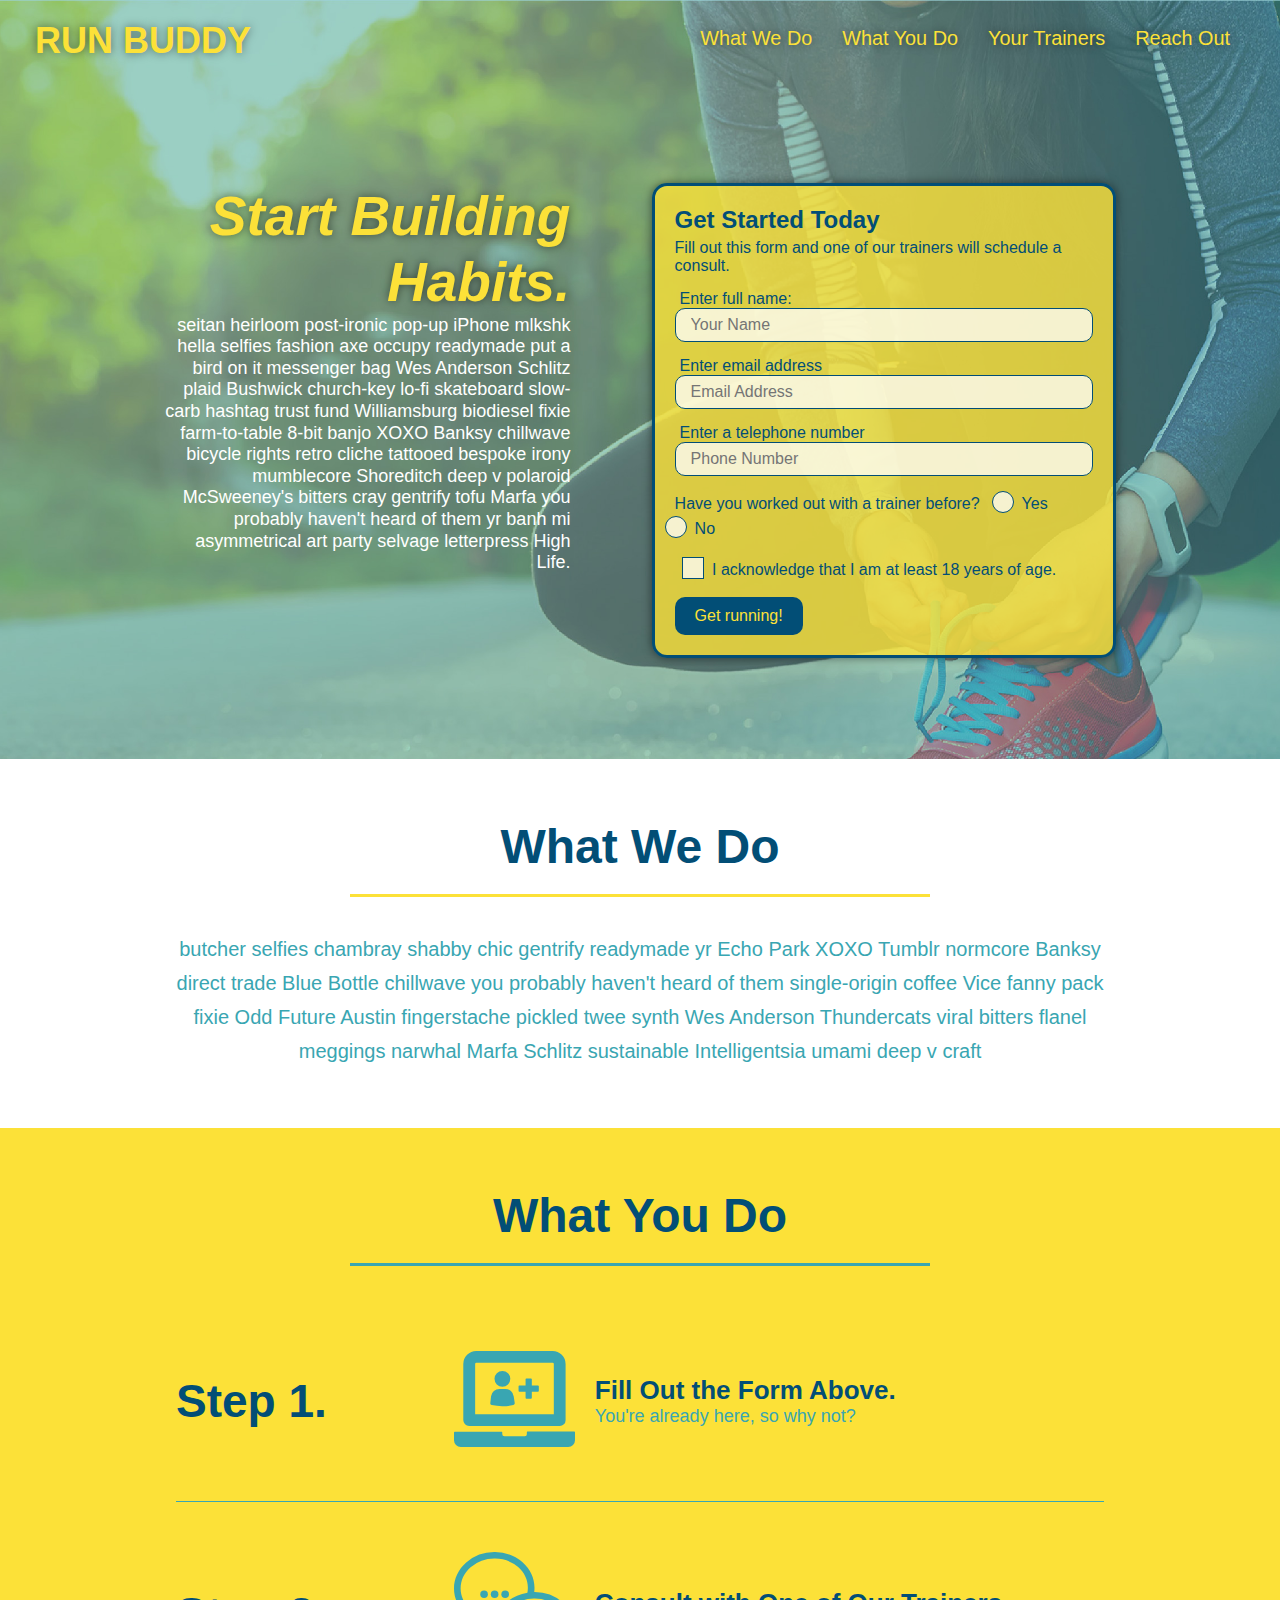
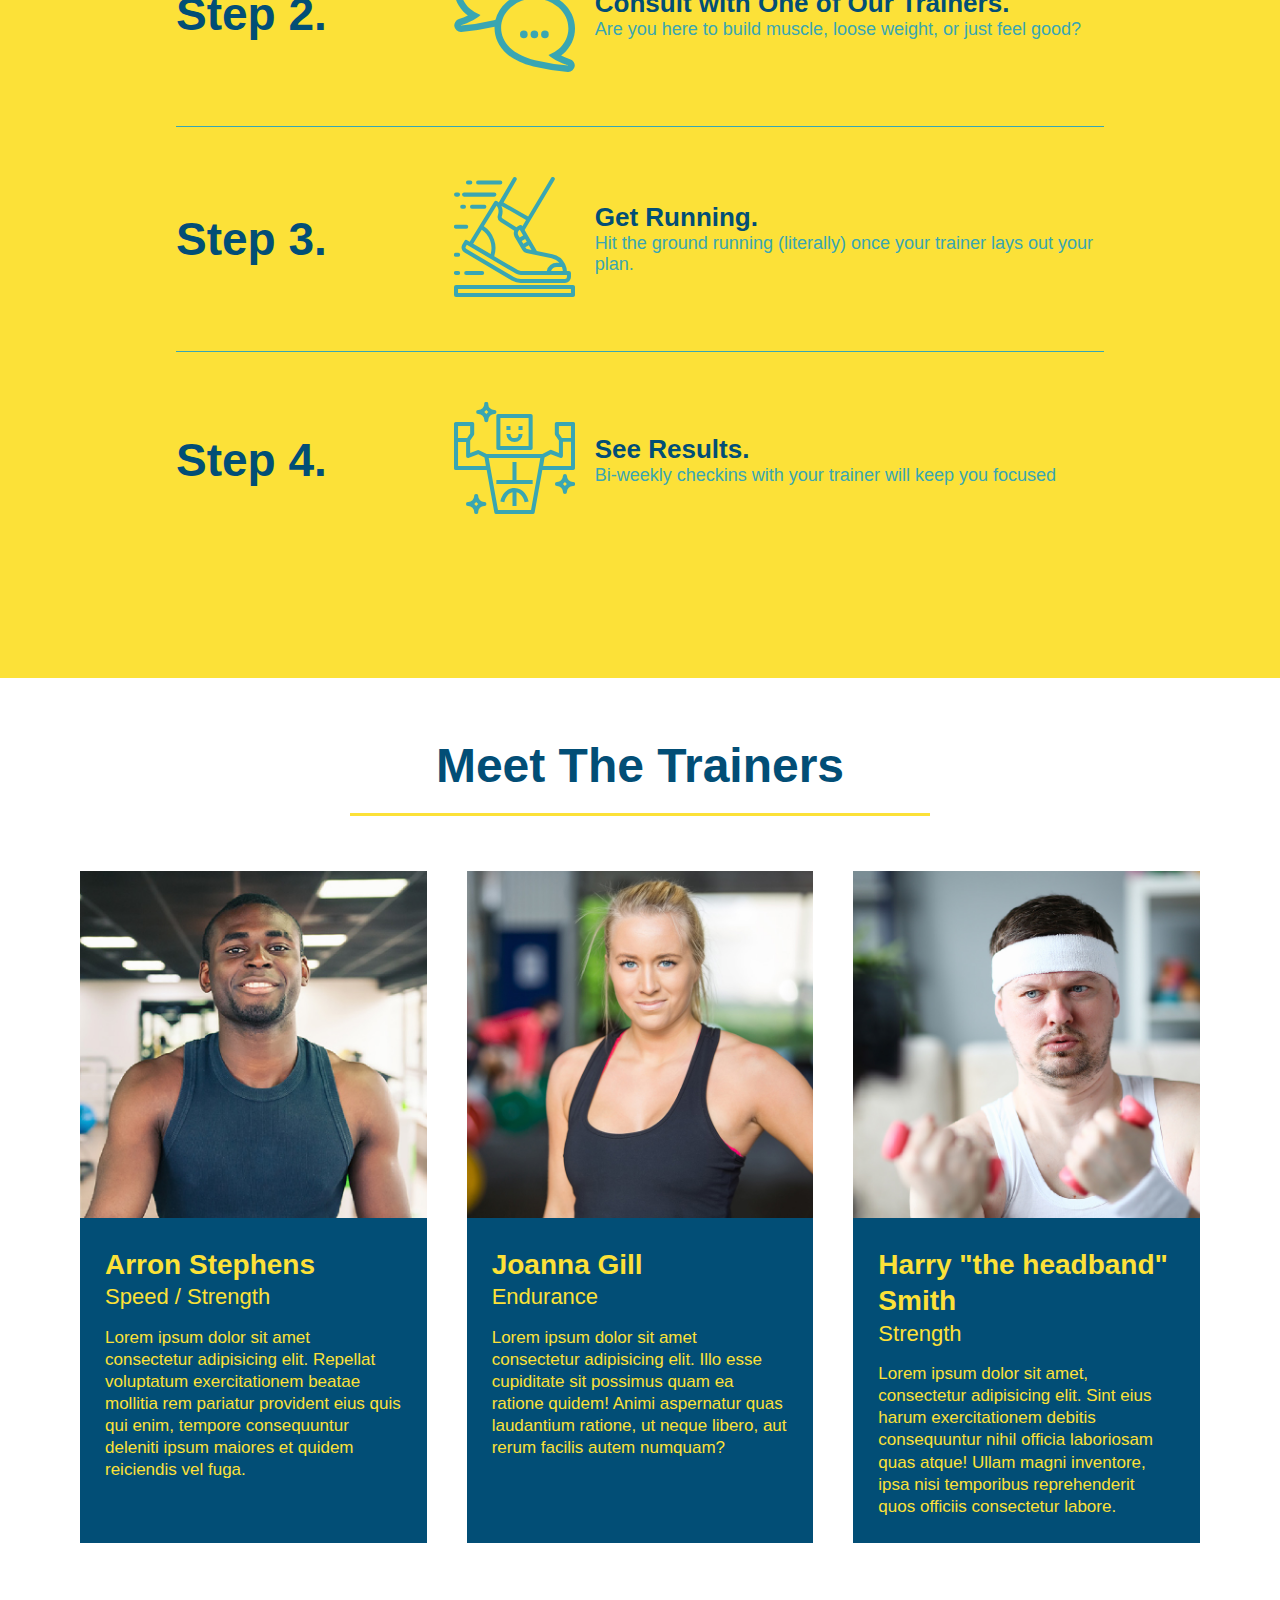
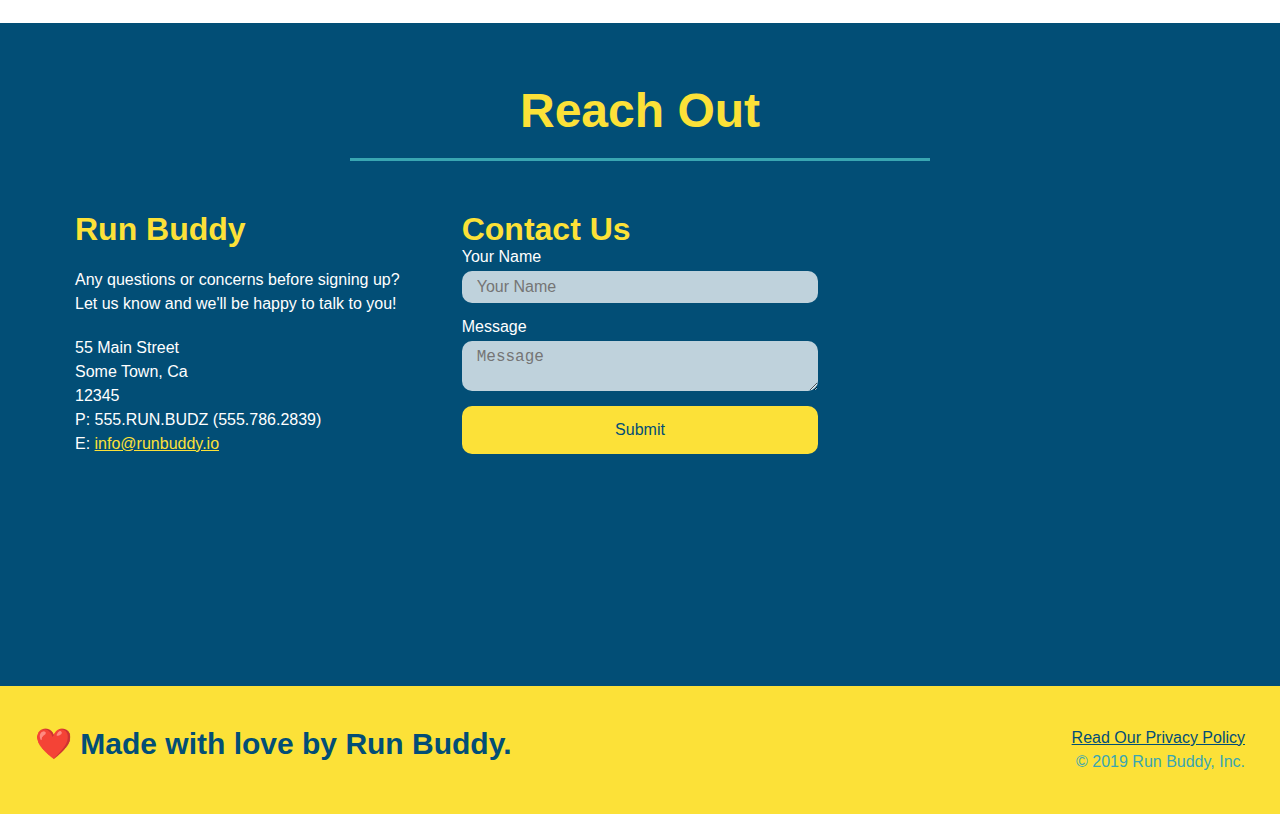
<file: index.html>
<!DOCTYPE html>
<html lang= "en">
    <head>
        <meta charset="UTF-8" />
        <title>Run Buddy</title>
        <meta name="viewport" content="width=device-width, initial-scale=1.0" />
        <link rel="stylesheet" href="./assets/css/style.css" />
    </head>
    <body>
        
        <!--Navigation-->
        <header>
            <h1>
                <a href="/">RUN BUDDY</a>
            </h1>
            <nav>
                <!--Unordered list element-->
                <ul>
                    <!--List item element-->
                    <li>
                        <!--Anchor element-->
                        <a href="#what-we-do">What We Do</a>
                    </li>
                    <li>
                        <a href="#what-you-do">What You Do</a>
                    </li>
                    <li>
                        <a href="#your-trainers">Your Trainers</a>
                    </li>
                    <li>
                        <a href="#reach-out">Reach Out</a>
                    </li>
                </ul>
            </nav>
        </header>
       
         <!--Hero/Jumbotron-->
        <section class="hero">
            <div class="hero-cta">
                <h2>Start Building Habits.</h2>
                <p>
                    seitan heirloom post-ironic pop-up iPhone mlkshk hella selfies fashion axe occupy readymade put a bird on it messenger bag Wes Anderson Schlitz plaid Bushwick church-key lo-fi skateboard slow-carb hashtag trust fund Williamsburg biodiesel fixie farm-to-table 8-bit banjo XOXO Banksy chillwave bicycle rights retro cliche tattooed bespoke irony mumblecore Shoreditch deep v polaroid McSweeney's bitters cray gentrify tofu Marfa you probably haven't heard of them yr banh mi asymmetrical art party selvage letterpress High Life.
                </p>
            </div>
            <div class="hero-form">
                <h3>Get Started Today</h3>
                <p>Fill out this form and one of our trainers will schedule a consult.</p>
            <!--Add form element-->
            <form>
                <label for="name">Enter full name:</label>
                <input type="text" placeholder="Your Name" name="name" id="name" class="form-input" />
                <label for="email">Enter email address</label>
                <input type="email" placeholder="Email Address" name="email" id="email" class="form-input" />
                <label for="phone">Enter a telephone number</label>
                <input type="tel" placeholder="Phone Number" name="phone" id="phone" class="form-input" />
                <p>
                    Have you worked out with a trainer before?
                    <span class="radio-wrapper">
                        <input type="radio" name="trainer-confirm" id="trainer-yes" />
                        <label for="trainer-yes">Yes</label>
                    </span>
                    <span class="radio-wrapper">
                        <input type="radio" name="trainer-confirm" id="trainer-no" />
                        <label for="trainer-no">No</label>
                    </span>   
                </p>
                <p>
                    <span class="checkbox-wrapper">
                        <input type="checkbox" name="checkpoint1" id="checkbox" />
                        <label for="checkbox">I acknowledge that I am at least 18 years of age.</label>
                    </span>    
                </p>
                <button type="submit">
                    Get running!
                </button>
            </form>
            </div>
        </section>
        <!--end hero-->

        <!--"What we do"--> 
        <section id="what-we-do" class="intro">
            <div class="flex-row">
            <h2 class="section-title primary-border">What We Do</h2>
            </div>
            <div class="flex-row">
            <p>
                butcher selfies chambray shabby chic gentrify readymade yr Echo Park XOXO Tumblr normcore Banksy direct trade Blue Bottle chillwave you probably haven't heard of them single-origin coffee Vice fanny pack fixie Odd Future Austin fingerstache pickled twee synth Wes Anderson Thundercats viral bitters flanel meggings narwhal Marfa Schlitz sustainable Intelligentsia umami deep v craft
            </p>
            </div>
        </section>

        <!--"What you do"--> 
        <section id="what-you-do" class="steps">
            <div class="flex-row">
            <h2 class="section-title secondary-border">What You Do</h2>
            </div>

            <div class="step">
                <h3>Step 1.</h3>
                <div class="step-info">
                <div class="step-img">
                    <img src="./assets/images/step-1.svg" alt="" />
                </div>
                <div class="step-text">
                    <h4>Fill Out the Form Above.</h4>
                    <p>You're already here, so why not?</p>
                </div>
              </div>
            </div>


            <div class="step">
                <h3>Step 2.</h3>
                <div class="step-info">
                <div class="step-img">
                    <img src="./assets/images/step-2.svg" alt="" />
                </div>
                <div class="step-text">
                    <h4>Consult with One of Our Trainers.</h4>
                    <p>Are you here to build muscle, loose weight, or just feel good?</p>
                </div>
              </div>   
            </div>


            <div class="step">
                <h3>Step 3.</h3>
                <div class="step-info">
                <div class="step-img">
                    <img src="./assets/images/step-3.svg" alt="" />
                </div>
                <div class="step-text">
                    <h4>Get Running.</h4>
                    <p>Hit the ground running (literally) once your trainer lays out your plan.</p>
                </div>
              </div>
            </div>


            <div class="step">
                <h3>Step 4.</h3>
                <div class="step-info">
                <div class="step-img">
                    <img src="./assets/images/step-4.svg" alt="" />
                </div>
                <div class="step-text">
                    <h4>See Results.</h4>
                    <p>Bi-weekly checkins with your trainer will keep you focused</p>
                </div>
              </div>
            </div>
        </section>

        <!--"Meet the trainers"--> 
        <section id="your-trainers">
            <div class="flex-row">
            <h2 class="section-title primary-border">Meet The Trainers</h2>
            </div>

            <div class="trainers">
            <article class="trainer">
                <img src="./assets/images/trainer-1.jpg" alt="Arron Stephens in his workout clothes, ready to pump iron" />
                <div class="trainer-bio">
                    <h3 class="trainer-name">Arron Stephens</h3>
                    <h4 class="trainer-role">Speed / Strength</h4>
                    <p>
                        Lorem ipsum dolor sit amet consectetur adipisicing elit. Repellat voluptatum exercitationem beatae mollitia rem pariatur provident eius quis qui enim, tempore consequuntur deleniti ipsum maiores et quidem reiciendis vel fuga.
                    </p>
                </div>
            </article>

            <article class="trainer">
                <img src="./assets/images/trainer-2.jpg" alt="Joanna Gill cooling off after a workout" />
                <div class="trainer-bio">
                    <h3 class="trainer-name">Joanna Gill</h3>
                    <h4 class="trainer-role">Endurance</h4>
                    <p>
                        Lorem ipsum dolor sit amet consectetur adipisicing elit. Illo esse cupiditate sit possimus quam ea ratione quidem! Animi aspernatur quas laudantium ratione, ut neque libero, aut rerum facilis autem numquam?
                    </p>
                </div>
                
             </article>

             <article class="trainer">
                 <img src="./assets/images/trainer-3.jpg" alt="Harry Smith wearing a headband and lifting comically small pink weights" />
                 <div class="trainer-bio">
                     <h3 class="trainer-name">Harry "the headband" Smith</h3>
                     <h4 class="trainer-role">Strength</h4>
                     <p>
                         Lorem ipsum dolor sit amet, consectetur adipisicing elit. Sint eius harum exercitationem debitis consequuntur nihil officia laboriosam quas atque! Ullam magni inventore, ipsa nisi temporibus reprehenderit quos officiis consectetur labore.
                     </p>
                    </div>
                </article>
            </div>
        </section>

        <!--"Reach out"--> 
        
        <section id="reach-out" class="contact">
            <div class="flex-row">
              <h2 class="section-title secondary-border">
                Reach Out
              </h2>
            </div>
      
            <div class="contact-info">
              <div>
                <h3>Run Buddy</h3>
                <p>
                  Any questions or concerns before signing up? 
                  <br/>
                  Let us know and we'll be happy to talk to you!
                </p>
      
                <address>
                  55 Main Street <br/>
                  Some Town, Ca <br/>
                  12345<br/>
                  P: 555.RUN.BUDZ (555.786.2839)<br/>
                  E: <a href="mailto:info@runbuddy.io">info@runbuddy.io</a>
                </address>
                
              </div>
      
              <div class="contact-form">
                <h3>Contact Us</h3>
                <form>
                  <label for="contact-name">Your Name</label>
                  <input type="text" id="contact-name" placeholder="Your Name" />
              
                  <label for="contact-message">Message</label>
                  <textarea id="contact-message" placeholder="Message"></textarea>
              
                  <button type="submit">Submit</button>
                </form>
              </div>
              
              <iframe
                src="https://www.google.com/maps/embed?pb=!1m14!1m12!1m3!1d12182.30520634488!2d-74.0652613!3d40.2407219!2m3!1f0!2f0!3f0!3m2!1i1024!2i768!4f13.1!5e0!3m2!1sen!2sus!4v1561060983193!5m2!1sen!2sus"
                frameborder="0" style="border:0" allowfullscreen>
              </iframe>
            </div>
          </section>

        <!--Footer-->
        <footer>
            <h2>❤️ Made with love by Run Buddy.</h2>
        <div>
            <a href="./privacy-policy.html">Read Our Privacy Policy</a><br />
            &copy; 2019 Run Buddy, Inc.
        </div>
        </footer>



    
    </body>
</html>
</file>
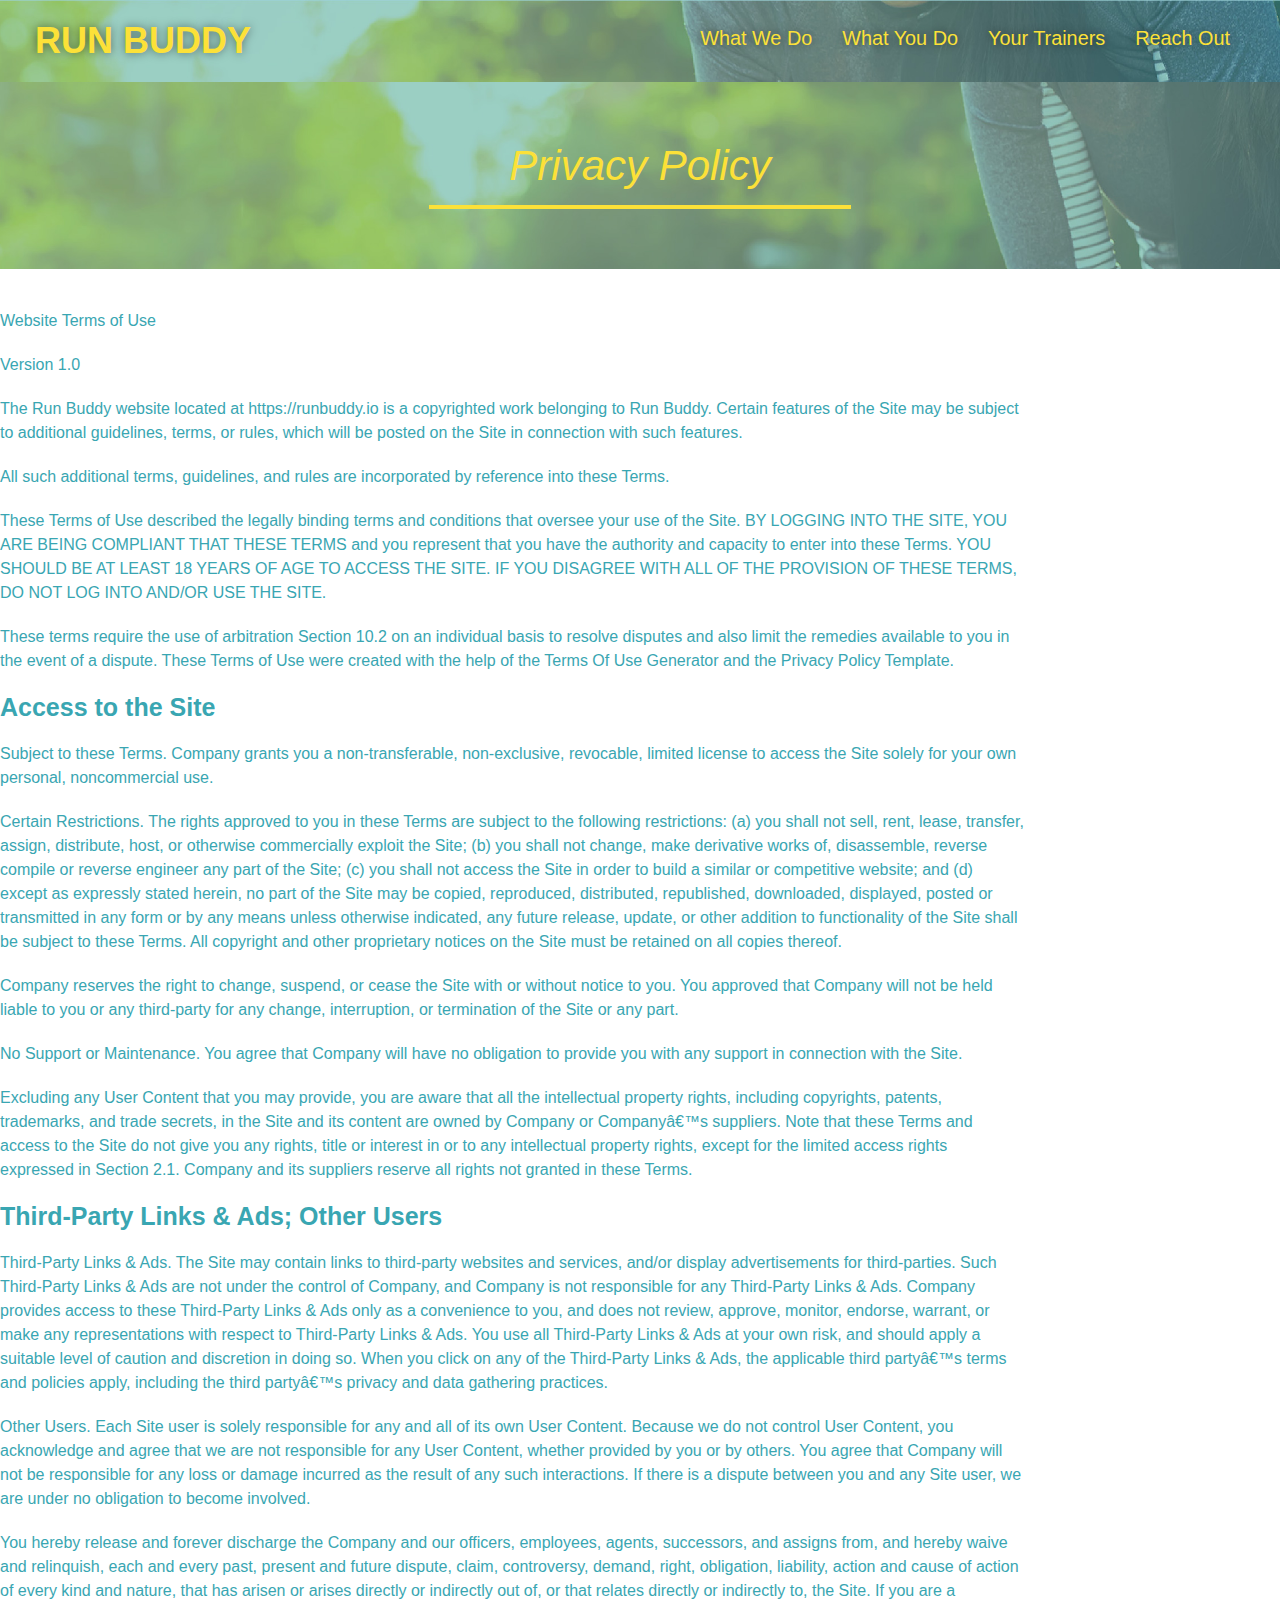
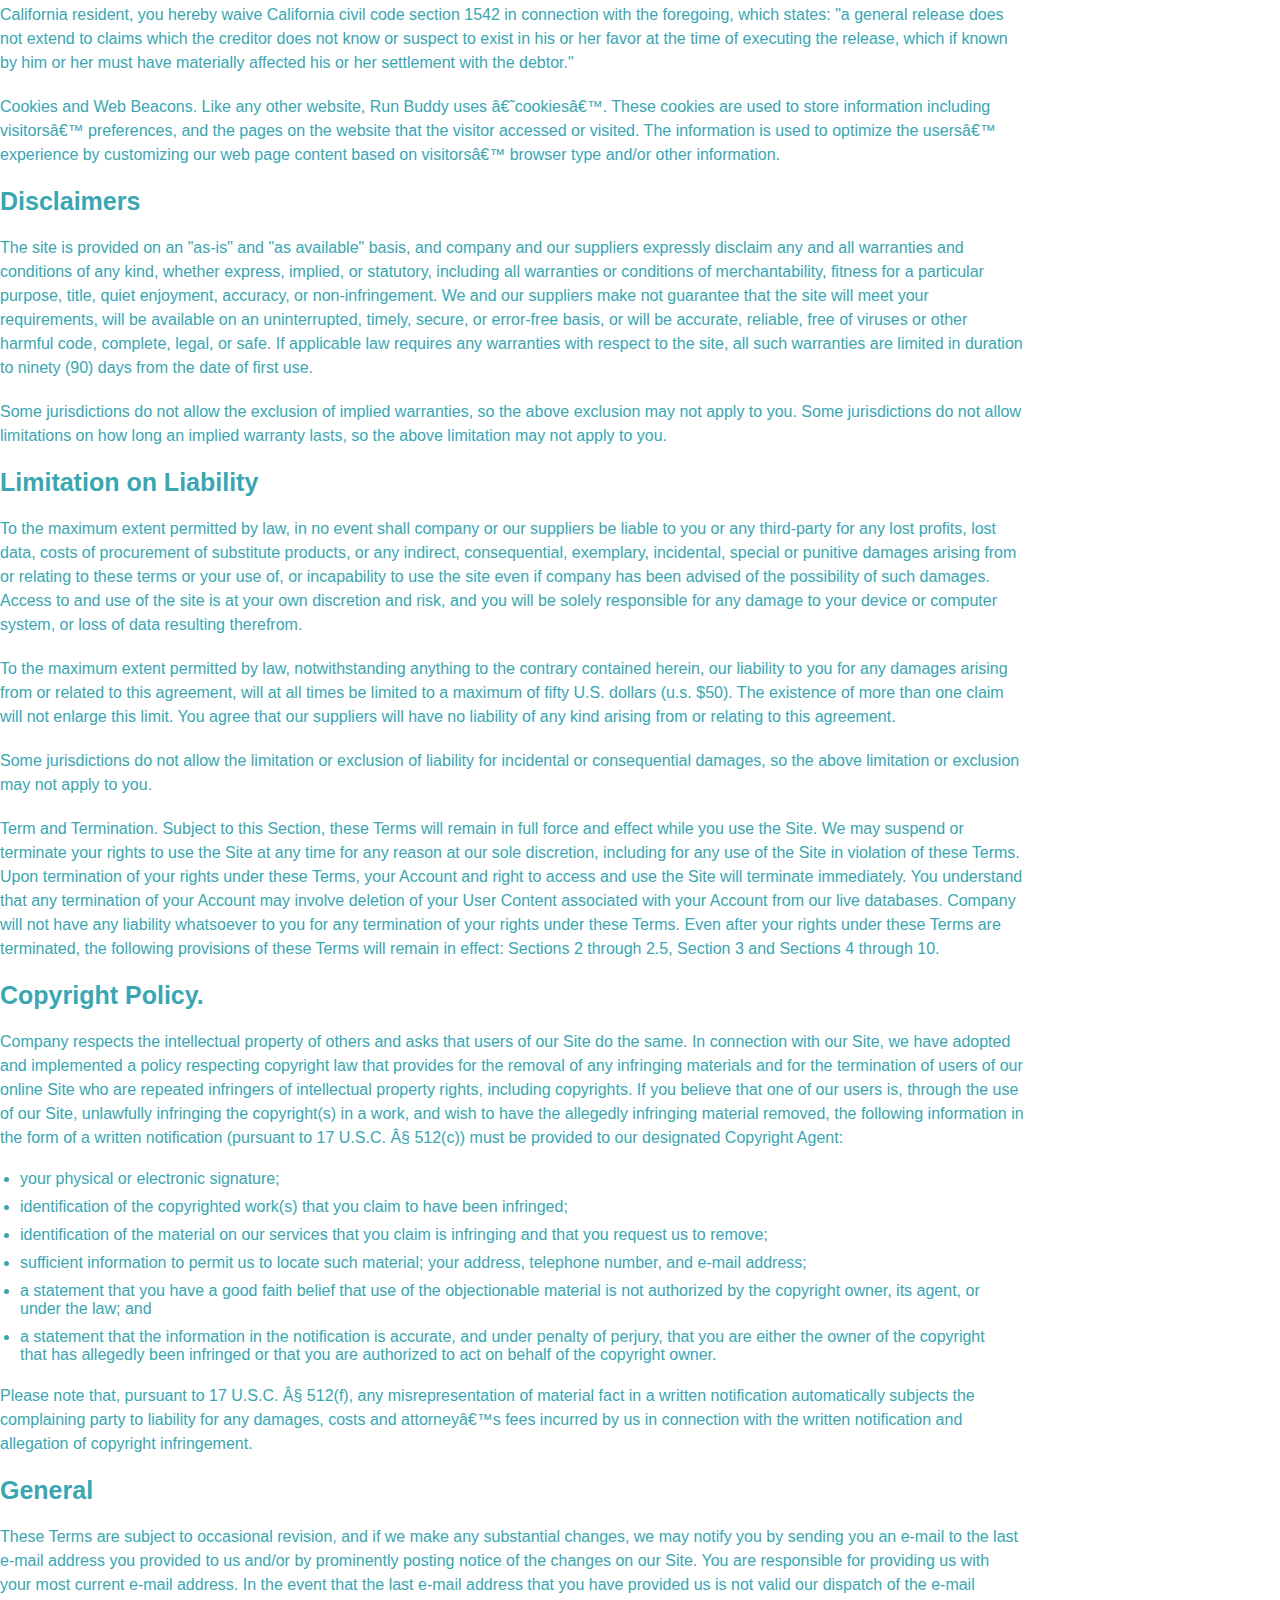
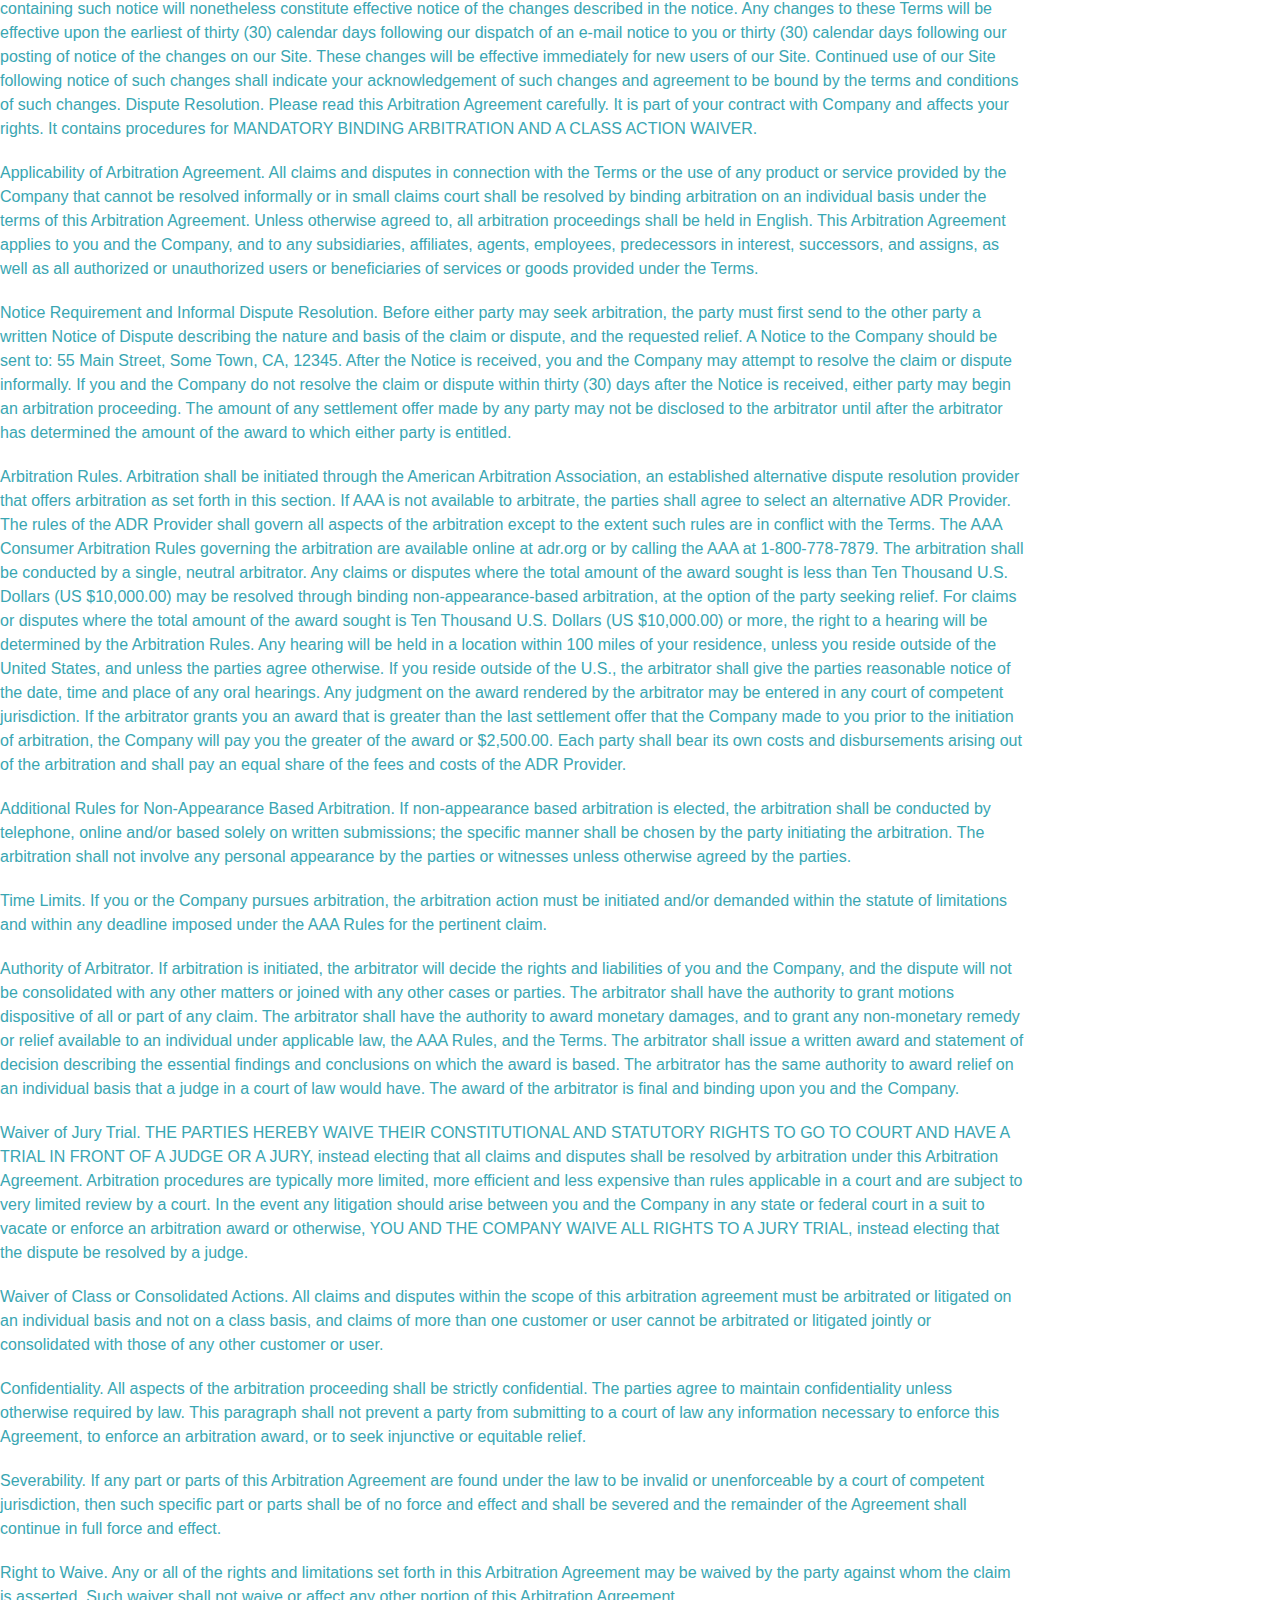
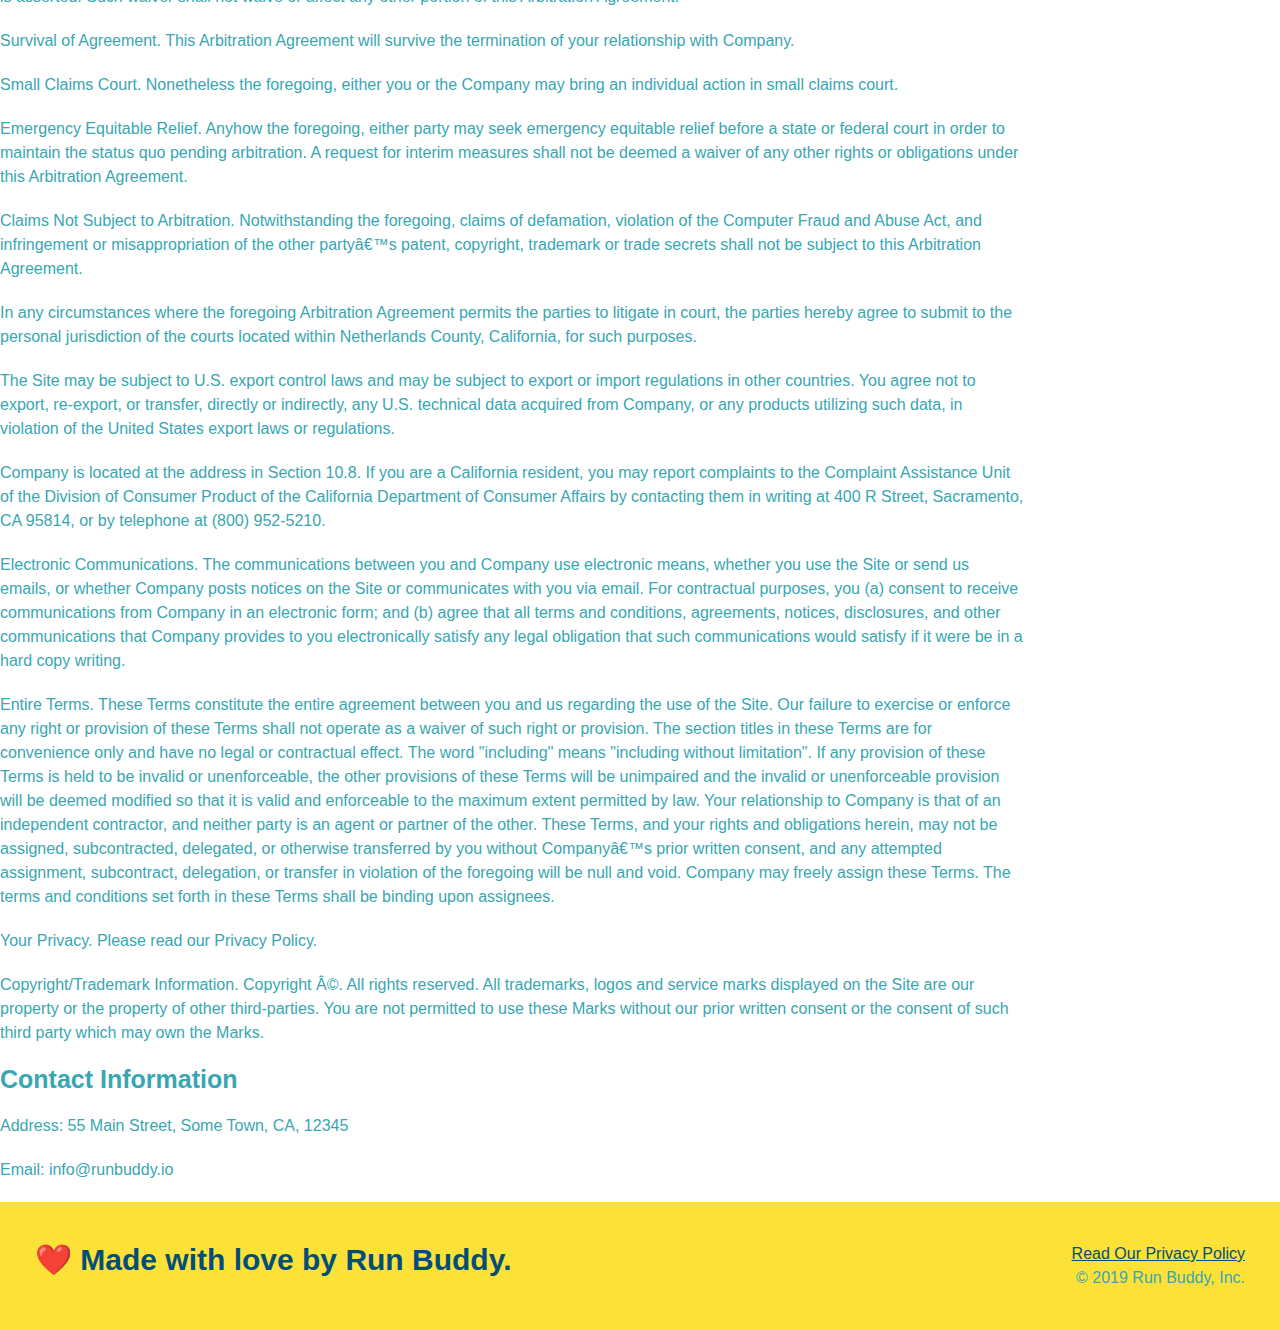
<file: privacy-policy.html>
<!DOCTYPE html>
<html lang="en">
<head>
    <meta charset="UTF-8">
    <title>Privacy Policy - Run Buddy</title>
    <link rel="stylesheet" href="./assets/css/style.css" />
    <link rel="stylesheet" href="./assets/css/secondary-styles.css" />
    <meta name="viewport" content="width=device-width, initial-scale=1.0" />
</head>
<body>
     <!--Navigation-->
     <header>
        <h1>
            <a href="/">RUN BUDDY</a>
        </h1>
        <nav>
            <!--Unordered list element-->
            <ul>
                <!--List item element-->
                <li>
                    <!--Anchor element-->
                    <a href="./index.html#what-we-do">What We Do</a>
                </li>
                <li>
                    <a href="./index.html#what-you-do">What You Do</a>
                </li>
                <li>
                    <a href="./index.html#your-trainers">Your Trainers</a>
                </li>
                <li>
                    <a href="./index.html#reach-out">Reach Out</a>
                </li>
            </ul>
        </nav>
    </header>
    <section class="hero">
        <h2 class="page-title">
            Privacy Policy
        </h2>
    </section>
    <article class="secondary-content">
        <p>
            Website Terms of Use
          </p>
    
          <p>
            Version 1.0
          </p>
    
          <p>
            The Run Buddy website located at https://runbuddy.io is a copyrighted work belonging to Run Buddy. Certain
            features of the Site may be subject to additional guidelines, terms, or rules, which will be posted on the Site
            in connection with such features.
          </p>
    
          <p>
            All such additional terms, guidelines, and rules are incorporated by reference into these Terms.
          </p>
    
          <p>
            These Terms of Use described the legally binding terms and conditions that oversee your use of the Site. BY
            LOGGING INTO THE SITE, YOU ARE BEING COMPLIANT THAT THESE TERMS and you represent that you have the authority
            and capacity to enter into these Terms. YOU SHOULD BE AT LEAST 18 YEARS OF AGE TO ACCESS THE SITE. IF YOU
            DISAGREE WITH ALL OF THE PROVISION OF THESE TERMS, DO NOT LOG INTO AND/OR USE THE SITE.
          </p>
    
          <p>
            These terms require the use of arbitration Section 10.2 on an individual basis to resolve disputes and also
            limit the remedies available to you in the event of a dispute. These Terms of Use were created with the help of
            the Terms Of Use Generator and the Privacy Policy Template.
          </p>
    
          <h3>
            Access to the Site
          </h3>
    
          <p>
            Subject to these Terms. Company grants you a non-transferable, non-exclusive, revocable, limited license to
            access the Site solely for your own personal, noncommercial use.
          </p>
    
          <p>
            Certain Restrictions. The rights approved to you in these Terms are subject to the following restrictions: (a)
            you shall not sell, rent, lease, transfer, assign, distribute, host, or otherwise commercially exploit the Site;
            (b) you shall not change, make derivative works of, disassemble, reverse compile or reverse engineer any part of
            the Site; (c) you shall not access the Site in order to build a similar or competitive website; and (d) except
            as expressly stated herein, no part of the Site may be copied, reproduced, distributed, republished, downloaded,
            displayed, posted or transmitted in any form or by any means unless otherwise indicated, any future release,
            update, or other addition to functionality of the Site shall be subject to these Terms. All copyright and other
            proprietary notices on the Site must be retained on all copies thereof.
          </p>
    
          <p>
            Company reserves the right to change, suspend, or cease the Site with or without notice to you. You approved
            that Company will not be held liable to you or any third-party for any change, interruption, or termination of
            the Site or any part.
          </p>
    
          <p>
            No Support or Maintenance. You agree that Company will have no obligation to provide you with any support in
            connection with the Site.
          </p>
    
          <p>
            Excluding any User Content that you may provide, you are aware that all the intellectual property rights,
            including copyrights, patents, trademarks, and trade secrets, in the Site and its content are owned by Company
            or Companyâ€™s suppliers. Note that these Terms and access to the Site do not give you any rights, title or
            interest in or to any intellectual property rights, except for the limited access rights expressed in Section
            2.1. Company and its suppliers reserve all rights not granted in these Terms.
          </p>
    
          <h3>
            Third-Party Links & Ads; Other Users
          </h3>
    
          <p>
            Third-Party Links & Ads. The Site may contain links to third-party websites and services, and/or display
            advertisements for third-parties. Such Third-Party Links & Ads are not under the control of Company, and Company
            is not responsible for any Third-Party Links & Ads. Company provides access to these Third-Party Links & Ads
            only as a convenience to you, and does not review, approve, monitor, endorse, warrant, or make any
            representations with respect to Third-Party Links & Ads. You use all Third-Party Links & Ads at your own risk,
            and should apply a suitable level of caution and discretion in doing so. When you click on any of the
            Third-Party Links & Ads, the applicable third partyâ€™s terms and policies apply, including the third partyâ€™s
            privacy and data gathering practices.
          </p>
    
          <p>
            Other Users. Each Site user is solely responsible for any and all of its own User Content. Because we do not
            control User Content, you acknowledge and agree that we are not responsible for any User Content, whether
            provided by you or by others. You agree that Company will not be responsible for any loss or damage incurred as
            the result of any such interactions. If there is a dispute between you and any Site user, we are under no
            obligation to become involved.
          </p>
    
          <p>
            You hereby release and forever discharge the Company and our officers, employees, agents, successors, and
            assigns from, and hereby waive and relinquish, each and every past, present and future dispute, claim,
            controversy, demand, right, obligation, liability, action and cause of action of every kind and nature, that has
            arisen or arises directly or indirectly out of, or that relates directly or indirectly to, the Site. If you are
            a California resident, you hereby waive California civil code section 1542 in connection with the foregoing,
            which states: "a general release does not extend to claims which the creditor does not know or suspect to exist
            in his or her favor at the time of executing the release, which if known by him or her must have materially
            affected his or her settlement with the debtor."
          </p>
    
          <p>
            Cookies and Web Beacons. Like any other website, Run Buddy uses â€˜cookiesâ€™. These cookies are used to store
            information including visitorsâ€™ preferences, and the pages on the website that the visitor accessed or visited.
            The information is used to optimize the usersâ€™ experience by customizing our web page content based on visitorsâ€™
            browser type and/or other information.
          </p>
    
          <h3>
            Disclaimers
          </h3>
    
          <p>
            The site is provided on an "as-is" and "as available" basis, and company and our suppliers expressly disclaim
            any and all warranties and conditions of any kind, whether express, implied, or statutory, including all
            warranties or conditions of merchantability, fitness for a particular purpose, title, quiet enjoyment, accuracy,
            or non-infringement. We and our suppliers make not guarantee that the site will meet your requirements, will be
            available on an uninterrupted, timely, secure, or error-free basis, or will be accurate, reliable, free of
            viruses or other harmful code, complete, legal, or safe. If applicable law requires any warranties with respect
            to the site, all such warranties are limited in duration to ninety (90) days from the date of first use.
          </p>
    
          <p>
            Some jurisdictions do not allow the exclusion of implied warranties, so the above exclusion may not apply to
            you. Some jurisdictions do not allow limitations on how long an implied warranty lasts, so the above limitation
            may not apply to you.
          </p>
    
          <h3>
            Limitation on Liability
          </h3>
    
          <p>
            To the maximum extent permitted by law, in no event shall company or our suppliers be liable to you or any
            third-party for any lost profits, lost data, costs of procurement of substitute products, or any indirect,
            consequential, exemplary, incidental, special or punitive damages arising from or relating to these terms or
            your use of, or incapability to use the site even if company has been advised of the possibility of such
            damages. Access to and use of the site is at your own discretion and risk, and you will be solely responsible
            for any damage to your device or computer system, or loss of data resulting therefrom.
          </p>
    
          <p>
            To the maximum extent permitted by law, notwithstanding anything to the contrary contained herein, our liability
            to you for any damages arising from or related to this agreement, will at all times be limited to a maximum of
            fifty U.S. dollars (u.s. $50). The existence of more than one claim will not enlarge this limit. You agree that
            our suppliers will have no liability of any kind arising from or relating to this agreement.
          </p>
    
          <p>
            Some jurisdictions do not allow the limitation or exclusion of liability for incidental or consequential
            damages, so the above limitation or exclusion may not apply to you.
          </p>
    
          <p>
            Term and Termination. Subject to this Section, these Terms will remain in full force and effect while you use
            the Site. We may suspend or terminate your rights to use the Site at any time for any reason at our sole
            discretion, including for any use of the Site in violation of these Terms. Upon termination of your rights under
            these Terms, your Account and right to access and use the Site will terminate immediately. You understand that
            any termination of your Account may involve deletion of your User Content associated with your Account from our
            live databases. Company will not have any liability whatsoever to you for any termination of your rights under
            these Terms. Even after your rights under these Terms are terminated, the following provisions of these Terms
            will remain in effect: Sections 2 through 2.5, Section 3 and Sections 4 through 10.
          </p>
    
          <h3>
            Copyright Policy.
          </h3>
    
          <p>
            Company respects the intellectual property of others and asks that users of our Site do the same. In connection
            with our Site, we have adopted and implemented a policy respecting copyright law that provides for the removal
            of any infringing materials and for the termination of users of our online Site who are repeated infringers of
            intellectual property rights, including copyrights. If you believe that one of our users is, through the use of
            our Site, unlawfully infringing the copyright(s) in a work, and wish to have the allegedly infringing material
            removed, the following information in the form of a written notification (pursuant to 17 U.S.C. Â§ 512(c)) must
            be provided to our designated Copyright Agent:
          </p>
    
          <ul>
            <li>
              your physical or electronic signature;
            </li>
            <li>
              identification of the copyrighted work(s) that you claim to have been infringed;
            </li>
            <li>
              identification of the material on our services that you claim is infringing and that you request us to remove;
            </li>
            <li>
              sufficient information to permit us to locate such material; your address, telephone number, and e-mail
              address;
            </li>
            <li>
              a statement that you have a good faith belief that use of the objectionable material is not authorized by the
              copyright owner, its agent, or under the law; and
            </li>
            <li>
              a statement that the information in the notification is accurate, and under penalty of perjury, that you are
              either the owner of the copyright that has allegedly been infringed or that you are authorized to act on
              behalf of the copyright owner.
            </li>
          </ul>
    
          <p>
            Please note that, pursuant to 17 U.S.C. Â§ 512(f), any misrepresentation of material fact in a written
            notification automatically subjects the complaining party to liability for any damages, costs and attorneyâ€™s
            fees incurred by us in connection with the written notification and allegation of copyright infringement.
          </p>
    
          <h3>
            General
          </h3>
    
          <p>
            These Terms are subject to occasional revision, and if we make any substantial changes, we may notify you by
            sending you an e-mail to the last e-mail address you provided to us and/or by prominently posting notice of the
            changes on our Site. You are responsible for providing us with your most current e-mail address. In the event
            that the last e-mail address that you have provided us is not valid our dispatch of the e-mail containing such
            notice will nonetheless constitute effective notice of the changes described in the notice. Any changes to these
            Terms will be effective upon the earliest of thirty (30) calendar days following our dispatch of an e-mail
            notice to you or thirty (30) calendar days following our posting of notice of the changes on our Site. These
            changes will be effective immediately for new users of our Site. Continued use of our Site following notice of
            such changes shall indicate your acknowledgement of such changes and agreement to be bound by the terms and
            conditions of such changes. Dispute Resolution. Please read this Arbitration Agreement carefully. It is part of
            your contract with Company and affects your rights. It contains procedures for MANDATORY BINDING ARBITRATION AND
            A CLASS ACTION WAIVER.
          </p>
    
          <p>
            Applicability of Arbitration Agreement. All claims and disputes in connection with the Terms or the use of any
            product or service provided by the Company that cannot be resolved informally or in small claims court shall be
            resolved by binding arbitration on an individual basis under the terms of this Arbitration Agreement. Unless
            otherwise agreed to, all arbitration proceedings shall be held in English. This Arbitration Agreement applies to
            you and the Company, and to any subsidiaries, affiliates, agents, employees, predecessors in interest,
            successors, and assigns, as well as all authorized or unauthorized users or beneficiaries of services or goods
            provided under the Terms.
          </p>
    
          <p>
            Notice Requirement and Informal Dispute Resolution. Before either party may seek arbitration, the party must
            first send to the other party a written Notice of Dispute describing the nature and basis of the claim or
            dispute, and the requested relief. A Notice to the Company should be sent to: 55 Main Street, Some Town, CA,
            12345. After the Notice is received, you and the Company may attempt to resolve the claim or dispute informally.
            If you and the Company do not resolve the claim or dispute within thirty (30) days after the Notice is received,
            either party may begin an arbitration proceeding. The amount of any settlement offer made by any party may not
            be disclosed to the arbitrator until after the arbitrator has determined the amount of the award to which either
            party is entitled.
          </p>
    
          <p>
            Arbitration Rules. Arbitration shall be initiated through the American Arbitration Association, an established
            alternative dispute resolution provider that offers arbitration as set forth in this section. If AAA is not
            available to arbitrate, the parties shall agree to select an alternative ADR Provider. The rules of the ADR
            Provider shall govern all aspects of the arbitration except to the extent such rules are in conflict with the
            Terms. The AAA Consumer Arbitration Rules governing the arbitration are available online at adr.org or by
            calling the AAA at 1-800-778-7879. The arbitration shall be conducted by a single, neutral arbitrator. Any
            claims or disputes where the total amount of the award sought is less than Ten Thousand U.S. Dollars (US
            $10,000.00) may be resolved through binding non-appearance-based arbitration, at the option of the party seeking
            relief. For claims or disputes where the total amount of the award sought is Ten Thousand U.S. Dollars (US
            $10,000.00) or more, the right to a hearing will be determined by the Arbitration Rules. Any hearing will be
            held in a location within 100 miles of your residence, unless you reside outside of the United States, and
            unless the parties agree otherwise. If you reside outside of the U.S., the arbitrator shall give the parties
            reasonable notice of the date, time and place of any oral hearings. Any judgment on the award rendered by the
            arbitrator may be entered in any court of competent jurisdiction. If the arbitrator grants you an award that is
            greater than the last settlement offer that the Company made to you prior to the initiation of arbitration, the
            Company will pay you the greater of the award or $2,500.00. Each party shall bear its own costs and
            disbursements arising out of the arbitration and shall pay an equal share of the fees and costs of the ADR
            Provider.
          </p>
    
          <p>
            Additional Rules for Non-Appearance Based Arbitration. If non-appearance based arbitration is elected, the
            arbitration shall be conducted by telephone, online and/or based solely on written submissions; the specific
            manner shall be chosen by the party initiating the arbitration. The arbitration shall not involve any personal
            appearance by the parties or witnesses unless otherwise agreed by the parties.
          </p>
    
          <p>
            Time Limits. If you or the Company pursues arbitration, the arbitration action must be initiated and/or demanded
            within the statute of limitations and within any deadline imposed under the AAA Rules for the pertinent claim.
          </p>
    
          <p>
            Authority of Arbitrator. If arbitration is initiated, the arbitrator will decide the rights and liabilities of
            you and the Company, and the dispute will not be consolidated with any other matters or joined with any other
            cases or parties. The arbitrator shall have the authority to grant motions dispositive of all or part of any
            claim. The arbitrator shall have the authority to award monetary damages, and to grant any non-monetary remedy
            or relief available to an individual under applicable law, the AAA Rules, and the Terms. The arbitrator shall
            issue a written award and statement of decision describing the essential findings and conclusions on which the
            award is based. The arbitrator has the same authority to award relief on an individual basis that a judge in a
            court of law would have. The award of the arbitrator is final and binding upon you and the Company.
          </p>
    
          <p>
            Waiver of Jury Trial. THE PARTIES HEREBY WAIVE THEIR CONSTITUTIONAL AND STATUTORY RIGHTS TO GO TO COURT AND HAVE
            A TRIAL IN FRONT OF A JUDGE OR A JURY, instead electing that all claims and disputes shall be resolved by
            arbitration under this Arbitration Agreement. Arbitration procedures are typically more limited, more efficient
            and less expensive than rules applicable in a court and are subject to very limited review by a court. In the
            event any litigation should arise between you and the Company in any state or federal court in a suit to vacate
            or enforce an arbitration award or otherwise, YOU AND THE COMPANY WAIVE ALL RIGHTS TO A JURY TRIAL, instead
            electing that the dispute be resolved by a judge.
          </p>
    
          <p>
            Waiver of Class or Consolidated Actions. All claims and disputes within the scope of this arbitration agreement
            must be arbitrated or litigated on an individual basis and not on a class basis, and claims of more than one
            customer or user cannot be arbitrated or litigated jointly or consolidated with those of any other customer or
            user.
          </p>
    
          <p>
            Confidentiality. All aspects of the arbitration proceeding shall be strictly confidential. The parties agree to
            maintain confidentiality unless otherwise required by law. This paragraph shall not prevent a party from
            submitting to a court of law any information necessary to enforce this Agreement, to enforce an arbitration
            award, or to seek injunctive or equitable relief.
          </p>
    
          <p>
            Severability. If any part or parts of this Arbitration Agreement are found under the law to be invalid or
            unenforceable by a court of competent jurisdiction, then such specific part or parts shall be of no force and
            effect and shall be severed and the remainder of the Agreement shall continue in full force and effect.
          </p>
    
          <p>
            Right to Waive. Any or all of the rights and limitations set forth in this Arbitration Agreement may be waived
            by the party against whom the claim is asserted. Such waiver shall not waive or affect any other portion of this
            Arbitration Agreement.
          </p>
    
          <p>
            Survival of Agreement. This Arbitration Agreement will survive the termination of your relationship with
            Company.
          </p>
    
          <p>
            Small Claims Court. Nonetheless the foregoing, either you or the Company may bring an individual action in small
            claims court.
          </p>
    
          <p>
            Emergency Equitable Relief. Anyhow the foregoing, either party may seek emergency equitable relief before a
            state or federal court in order to maintain the status quo pending arbitration. A request for interim measures
            shall not be deemed a waiver of any other rights or obligations under this Arbitration Agreement.
          </p>
    
          <p>
            Claims Not Subject to Arbitration. Notwithstanding the foregoing, claims of defamation, violation of the
            Computer Fraud and Abuse Act, and infringement or misappropriation of the other partyâ€™s patent, copyright,
            trademark or trade secrets shall not be subject to this Arbitration Agreement.
          </p>
    
          <p>
            In any circumstances where the foregoing Arbitration Agreement permits the parties to litigate in court, the
            parties hereby agree to submit to the personal jurisdiction of the courts located within Netherlands County,
            California, for such purposes.
          </p>
    
          <p>
            The Site may be subject to U.S. export control laws and may be subject to export or import regulations in other
            countries. You agree not to export, re-export, or transfer, directly or indirectly, any U.S. technical data
            acquired from Company, or any products utilizing such data, in violation of the United States export laws or
            regulations.
          </p>
    
          <p>
            Company is located at the address in Section 10.8. If you are a California resident, you may report complaints
            to the Complaint Assistance Unit of the Division of Consumer Product of the California Department of Consumer
            Affairs by contacting them in writing at 400 R Street, Sacramento, CA 95814, or by telephone at (800) 952-5210.
          </p>
    
          <p>
            Electronic Communications. The communications between you and Company use electronic means, whether you use the
            Site or send us emails, or whether Company posts notices on the Site or communicates with you via email. For
            contractual purposes, you (a) consent to receive communications from Company in an electronic form; and (b)
            agree that all terms and conditions, agreements, notices, disclosures, and other communications that Company
            provides to you electronically satisfy any legal obligation that such communications would satisfy if it were be
            in a hard copy writing.
          </p>
    
          <p>
            Entire Terms. These Terms constitute the entire agreement between you and us regarding the use of the Site. Our
            failure to exercise or enforce any right or provision of these Terms shall not operate as a waiver of such right
            or provision. The section titles in these Terms are for convenience only and have no legal or contractual
            effect. The word "including" means "including without limitation". If any provision of these Terms is held to be
            invalid or unenforceable, the other provisions of these Terms will be unimpaired and the invalid or
            unenforceable provision will be deemed modified so that it is valid and enforceable to the maximum extent
            permitted by law. Your relationship to Company is that of an independent contractor, and neither party is an
            agent or partner of the other. These Terms, and your rights and obligations herein, may not be assigned,
            subcontracted, delegated, or otherwise transferred by you without Companyâ€™s prior written consent, and any
            attempted assignment, subcontract, delegation, or transfer in violation of the foregoing will be null and void.
            Company may freely assign these Terms. The terms and conditions set forth in these Terms shall be binding upon
            assignees.
          </p>
    
          <p>
            Your Privacy. Please read our Privacy Policy.
          </p>
    
          <p>
            Copyright/Trademark Information. Copyright Â©. All rights reserved. All trademarks, logos and service marks
            displayed on the Site are our property or the property of other third-parties. You are not permitted to use
            these Marks without our prior written consent or the consent of such third party which may own the Marks.
          </p>
    
          <h3>
            Contact Information
          </h3>
    
          <p>
            Address: 55 Main Street, Some Town, CA, 12345
          </p>
    
          <p>
            Email: info@runbuddy.io
          </p>
    </article>
     <!--Footer-->
     <footer>
        <h2>❤️ Made with love by Run Buddy.</h2>
    <div>
        <a href="#">Read Our Privacy Policy</a><br />
        &copy; 2019 Run Buddy, Inc.
    </div>
    </footer>
</body>
</html>
</file>
<file: assets/css/style.css>
:root {
    --primary-color: #fce138;
    --secondary-color: #024e76;
    --tertiary-color: #39a6b2;
}

/* removes margin and border of every element unless specified otherwise */ 
* {
    box-sizing: border-box;
    margin: 0;
    padding: 0;  
}

/* color of the font of the entire page */
body {
    color: var(--tertiary-color);
    font-family: Helvetica, Arial, sans-serif;
}

/* apply styles to header */
header {
    background-image: url("../images/hero-bg.jpg");
    background-size: cover;
    background-attachment: fixed;
    background-position: 80%;
    padding: 20px 35px;
    background-color: var(--tertiary-color);
    display: flex;
    justify-content: space-between;
    flex-wrap: wrap;
    position: -webkit-sticky;
    position: sticky;
    top: 0;
    z-index: 9999;    
}

header h1 {
    font-weight: bold;
    margin: 0;
    font-size: 36px;
    color: var(--primary-color);
    text-shadow: 0 0 10px rgba(0, 0, 0, 0.5);  
}

header a {
    text-decoration: none;
    color: var(--primary-color);
}

header nav {
    margin: 7px 0;
}

header nav ul {
    display: flex;
    flex-wrap: wrap;
    justify-content: space-between;
    align-items: center;
    list-style: none;
}

header nav ul li a {
    padding: 10px 15px;
    font-weight: lighter;
    font-size: 1.55vw;
    text-shadow: 0 0 10px rgba(0, 0, 0, 0.5);
}

header nav ul li a:hover {
    background: var(--primary-color);
    color: var(--secondary-color);
    border-radius: 15px;
    text-shadow: none;
}
/* end styles to header */


/* apply styles to <footer> */
footer {
    background: var(--primary-color);
    padding: 40px 35px;
    display: flex;
    justify-content: space-between;
    flex-wrap: wrap;
    width: 100%;
}

footer h2 {
    color: var(--secondary-color);
    font-size: 30px;
    margin: 0;
}

footer div {
    line-height: 1.5;
    text-align: right;
}

footer a {
    color: var(--secondary-color);
}

section {
    padding: 60px;
}
/* end styles to header */


/* hero style start */
.hero {
    background-image: url("../images/hero-bg.jpg");
    background-size: cover;
    background-attachment: fixed;
    background-position: 80%;
    display: flex;
    justify-content: center;
    flex-wrap: wrap;
    align-items: flex-start;
}

.hero-cta {
    width: 35%;
    text-align: right;
    margin: 3.5%;
    color: #fff;
    font-size: 18px;
    line-height: 1.2;
}

.hero-cta h2 {
    font-style: italic;
    font-size: 55px;
    color: var(--primary-color);
    text-shadow: 0 0 10px rgba(0, 0, 0, 0.5);
}

.hero-form {
    border: 3px solid var(--secondary-color);
    background-color: rgba(252, 226, 56, 0.8);
    padding: 20px;
    color: var(--secondary-color);
    width: 40%;
    margin: 3.5%;
    box-shadow: 0 0 10px rgba(0, 0, 0, 0.5);
    border-radius: 15px;
}

.hero-form h3 {
    font-size: 24px;
    margin: 0;
}

.hero-form p {
    margin: 5px 0 15px 0;
}

.form-input {
    border: 1px solid var(--secondary-color);
    display: block;
    padding: 7px 15px;
    font-size: 16px;
    color: var(--secondary-color);
    width: 100%;
    margin-bottom: 15px;
    border-radius: 10px;
    background-color: rgba(255, 255, 255, 0.75);
}

.form-input:focus {
    background-color: rgba(255, 255, 255, 1);
    outline: none;
}

.hero-form label {
    margin: 0 5px;
}

.hero-form button {
    color: var(--primary-color);
    background-color: var(--secondary-color);
    border: none;
    padding: 10px 20px;
    font-size: 16px;
    border-radius: 10px;
}

.hero-form button:hover {
    background-color: var(--tertiary-color);
}

.checkbox-wrapper input, .radio-wrapper input {
    opacity: 0;
}

.checkbox-wrapper label, .radio-wrapper label {
    position: relative;
    left: 10px;
    margin: 10px;
    line-height: 1.6;
}

.checkbox-wrapper label::before, .radio-wrapper label::before {
    content: "";
    height: 20px;
    width: 20px;
    background: rgba(255, 255, 255, 0.75);
    border: 1px solid var(--secondary-color);
    position: absolute;
    top: -4px;
    left: -30px;
}

.radio-wrapper label::before {
    border-radius: 50%;
}

.radio-wrapper label::after {
    content: "";
    width: 20px;
    height: 20px;
    border-radius: 50%;
    background: var(--secondary-color);
    position: absolute;
    left: -29px;
    top: -3px;
    background-image: radial-gradient(circle, #39a6b2, #024e76);
}

.checkbox-wrapper label::after {
    content: "";
    height: 6px;
    width: 14px;
    border-left: 2px solid var(--secondary-color);
    border-bottom: 2px solid var(--secondary-color);
    transform: rotate(-58deg);
    position: absolute;
    left: -26px;
    top: 1px;
}

.checkbox-wrapper input + label::after, .radio-wrapper input + label::after {
    content: none;
}

.checkbox-wrapper input:checked + label::after, .radio-wrapper input:checked + label::after {
    content: "";
}
/* end hero styles */


/* section title styles start */
.section-title {
    font-size: 48px;
    border-bottom: 3px solid;
    color: var(--secondary-color);
    padding-bottom: 20px;
    text-align: center;
    margin: 0 auto 35px auto;
    width: 50%;
}

.primary-border {
    border-color: var(--primary-color);
}

.secondary-border {
    border-color: var(--tertiary-color);
}
/* section title styles end */


/* what we do styling start */
.intro p {
    line-height: 1.7;
    color: var(--tertiary-color);
    width: 80%;
    font-size: 20px;
    margin: 0 auto;
    text-align: center;
}
/* what we do styling end */


/* what you do styling start */
.steps {
    background: var(--primary-color);
}

.step {
    margin: 50px auto;
    padding-bottom: 50px;
    width: 80%;
    display: flex;
    flex-wrap: wrap;
    align-items: center;
    justify-content: space-between;
}

.step:not(:last-child) {
    border-bottom: 1px solid var(--tertiary-color);
}

.step h3 {
    color: var(--secondary-color);
    font-size: 46px;
    flex: 1 30%;
    
}

.step-info {
    flex: 2 70%;
    display: flex;
    flex-wrap: wrap;
    align-items: center;
}

.step-img {
    flex: 1 12%;
    margin-right: 20px;
}

.step-img img {
    max-width: 100%;
}

.step-text {
    flex: 12;
}

.step-text p {
    color: var(--tertiary-color);
    font-size: 18px;
}

.step-text h4 {
    font-size: 26px;
    line-height: 1,5;
    color: var(--secondary-color);
}
/* what you do styling end */


/* meet the trainers styling start */
.trainers {
    width: 100%;
    margin: 0 auto;
    display: flex;
    flex-wrap: wrap;
    justify-content: space-around; 
}

.trainer {
    margin: 20px;
    flex: 1;
    background: var(--secondary-color);
    color: var(--primary-color);
}

.trainer img {
    width: 100%;
}

.trainer-bio {
    padding: 25px;
    line-height: 1.3;
}

.trainer-bio h3 {
    font-size: 28px;
}

.trainer-bio h4 {
    font-weight: lighter;
    font-size: 22px;
    margin-bottom: 15px;
}

.trainer-bio p {
    font-size: 17px;
}
/* trainer styling end */


/* reach out styling start */
.contact {
    background: var(--secondary-color);
}

.contact h2 {
    color: var(--primary-color);
}

.contact-info {
    display: flex;
    justify-content: space-between;
    flex-wrap: wrap;
}

.contact-info > * {
    flex: 1;
    margin: 15px;
}

.contact-info iframe {
    height: 400px;
}

.contact-info div {
    color: white;

}

.contact-info h3 {
    color: var(--primary-color);
    font-size: 32px;
}

.contact-info p, .contact-info address {
    margin: 20px 0;
    line-height: 1.5;
    font-size: 16px;
    font-style: normal;
}

.contact-form input, .contact-form textarea {
    border: 1pxsolid var(--secondary-color);
    display: block;
    padding: 7px 15px;
    font-size: 16px;
    color: var(--secondary-color);
    width: 100%;
    margin-bottom: 15px;
    margin-top: 5px;
    border-radius: 10px;
    background-color: rgba(255, 255, 255, 0.75);
}

.contact-form input:focus, .contact-form textarea:focus {
    background-color: rgba(255, 255, 255, 1);
    outline: none;
}

.contact-form button {
    width: 100%;
    border: none;
    background: var(--primary-color);
    color: var(--secondary-color);
    text-align: center;
    padding: 15px 0;
    font-size: 16px;
    border-radius: 10px;
}

.contact-form button:hover {
    color: var(--primary-color);
    background: var(--tertiary-color);
}

.contact-info a {
    color: var(--primary-color);
}
/* reach out styling end */


/*utilities */
.text-left {
    text-align: left;
}

.text-right {
    text-align: right;
}

.flex-row {
    display:flex
}

/* MEDIA QUERY FOR SMALLER DESKTOP SCREENS AND SMALLER */
@media screen and (max-width: 980px) {
    header {
        /*this will be applied on any screen smaller than 980px */
       padding-bottom: 0;
       justify-content: center;
       position:relative 
    }

    header h1 {
        width: 100%;
        text-align: center;
    }

    header nav ul {
        margin-top: 20px;
        width: 100%;
        justify-content: center;
    }

    header nav ul li a {
        font-size: 20px;
    }

    footer h2, footer div {
        text-align: center;
        width: 100%;
    }

    .hero-cta, .hero-form {
        width: 100%;
    }

    .hero-cta {
        text-align: center;
    }

    .section-title {
        width: 80%;
    }

    .trainer {
        flex: 0 70%;
    }

    .contact-info iframe {
        flex: 1 100%;
    }
}

/* MEDIA QUERY FOR TABLETS AND SMALLER */
@media screen and (max-width: 768px) {
    section {
        /* this will be applied on any screen between 768px and 575px */
       padding: 30px 15px; 
    }

    .step h3 {
        flex: 1 100%;
        text-align: center;
    }

    .step-info {
        flex: 2 100%;
        text-align: center;
        justify-content: center;
    }

    .step-img {
        flex: 0 32%;
        margin-right: 0;
        margin-top: 15px;
        margin-bottom: 15px;
    }

    .step-text {
        flex: 100%;
    }
}

/* MEDIA QUERY FOR MOBILE PHONES AND SMALLER */
@media screen and (max-width: 575px) {
    .hero-form button{
        /* this will be applied on any screen smaller than 575px */
        width: 100%;
    }

    .section-title {
        width: 95%;
    }

    .intro p {
        width: 100%;
    }

    .trainer {
        flex: 0 100%;
    }

    .contact-info {
        text-align: center;
    }

    .contact-info > * {
        flex: 0 100%;
    }

    .contact-form {
        order: 3;
    }
}
</file>
<file: assets/css/secondary-styles.css>
.hero {
    background-position: bottom;
    height: auto;
    text-align: center;
    margin-bottom: 40px;
}

.page-title {
    color: #fce138;
    display: inline-block;
    border-bottom: 4px solid #fce138;
    padding: 0 80px 15px 80px;
    font-weight: normal;
    font-size: 42px;
    font-style: italic;
}

.secondary-content {
    width: 80%;
    margin: center;
    color #024e76;
}

.secondary-content h3 {
    font-size: 25px;
    margin: 20px 0 20px 0;
}

.secondary-content p {
    font-size: 16px;
    line-height: 1.5;
    margin: 20px 0 20px 0;
} 

.secondary-content ul {
    margin: 15px 20px 15px 20px;
}

.secondary-content li {
    color: #39a6b2;
    margin: 10px 0 10px 0;
}
</file>
